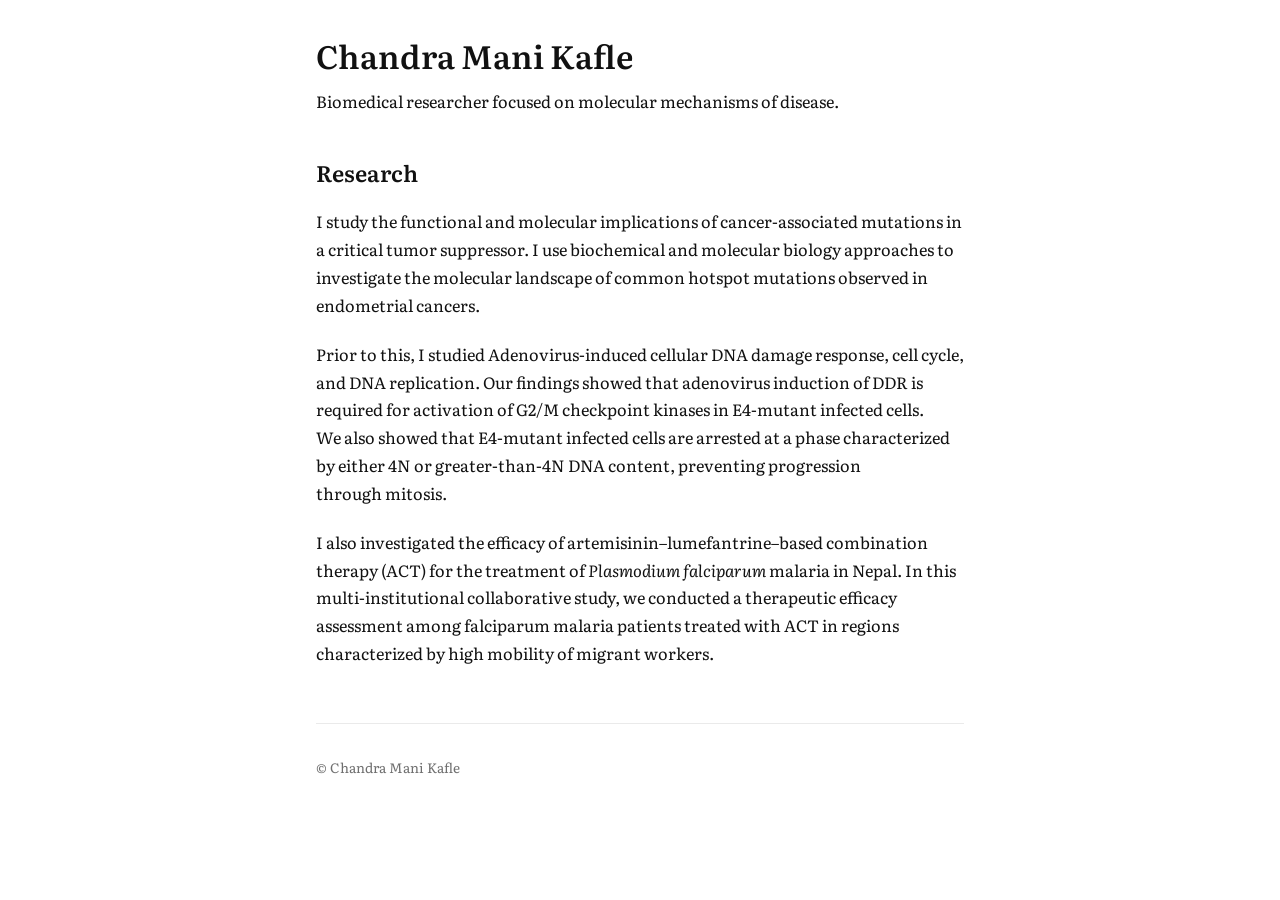
<file: index.html>
<!DOCTYPE html>
<html lang="en">
<head>
    <meta charset="UTF-8">
    <meta name="viewport" content="width=device-width, initial-scale=1">
    <title>Chandra Mani Kafle</title>
    <link rel="stylesheet" href="style.css">
    <!-- Google tag (gtag.js) -->
<script async src="https://www.googletagmanager.com/gtag/js?id=G-JZT0YB4MLN"></script>
<script>
  window.dataLayer = window.dataLayer || [];
  function gtag(){dataLayer.push(arguments);}
  gtag('js', new Date());

  gtag('config', 'G-JZT0YB4MLN');
</script>
    
    <script type="application/ld+json">
{
  "@context": "https://schema.org",
  "@type": "Person",
  "name": "Chandra Mani Kafle",
  "jobTitle": "Biomedical Researcher",
  "description": "Biomedical researcher studying cancer-associated mutations, tumor suppressor pathways, viral DNA damage response, and malaria drug efficacy.",
  "url": "https://chandramanikafle.com",
  "sameAs": [
    "https://scholar.google.com/citations?user=KxA_Fy4AAAAJ"
  ],
  "knowsAbout": [
    "Cancer biology",
    "Tumor suppressor genes",
    "Endometrial cancer",
    "DNA damage response",
    "Plasmodium falciparum",
    "Malaria drug efficacy"
  ]
}
</script>

</head>
<body>

<main>

    <header>
        <h1>Chandra Mani Kafle</h1>
        <p>
            Biomedical researcher focused on molecular mechanisms of disease.
        </p>
    </header>

    <section>
        <h2>Research</h2>

        <p>
            I study the functional and molecular implications of cancer-associated mutations in a
            critical tumor suppressor. I use biochemical and molecular biology approaches to
            investigate the molecular landscape of common hotspot mutations observed in
            endometrial cancers.
        </p>

        <p>
            Prior to this, I studied Adenovirus-induced cellular DNA damage response, cell cycle,
            and DNA replication. Our findings showed that adenovirus induction of DDR is required
            for activation of G2/M checkpoint kinases in E4-mutant infected cells. We also showed
            that E4-mutant infected cells are arrested at a phase characterized by either 4N or
            greater-than-4N DNA content, preventing progression through mitosis.
        </p>

  
        <p>
            I also investigated the efficacy of artemisinin–lumefantrine–based combination therapy
            (ACT) for the treatment of <i>Plasmodium falciparum</i> malaria in Nepal. In this
            multi-institutional collaborative study, we conducted a therapeutic efficacy
            assessment among falciparum malaria patients treated with ACT in regions characterized
            by high mobility of migrant workers.
        </p>

    </section>

    <footer>
        <p>© Chandra Mani Kafle</p>
    </footer>

</main>

</body>
</html>
</file>
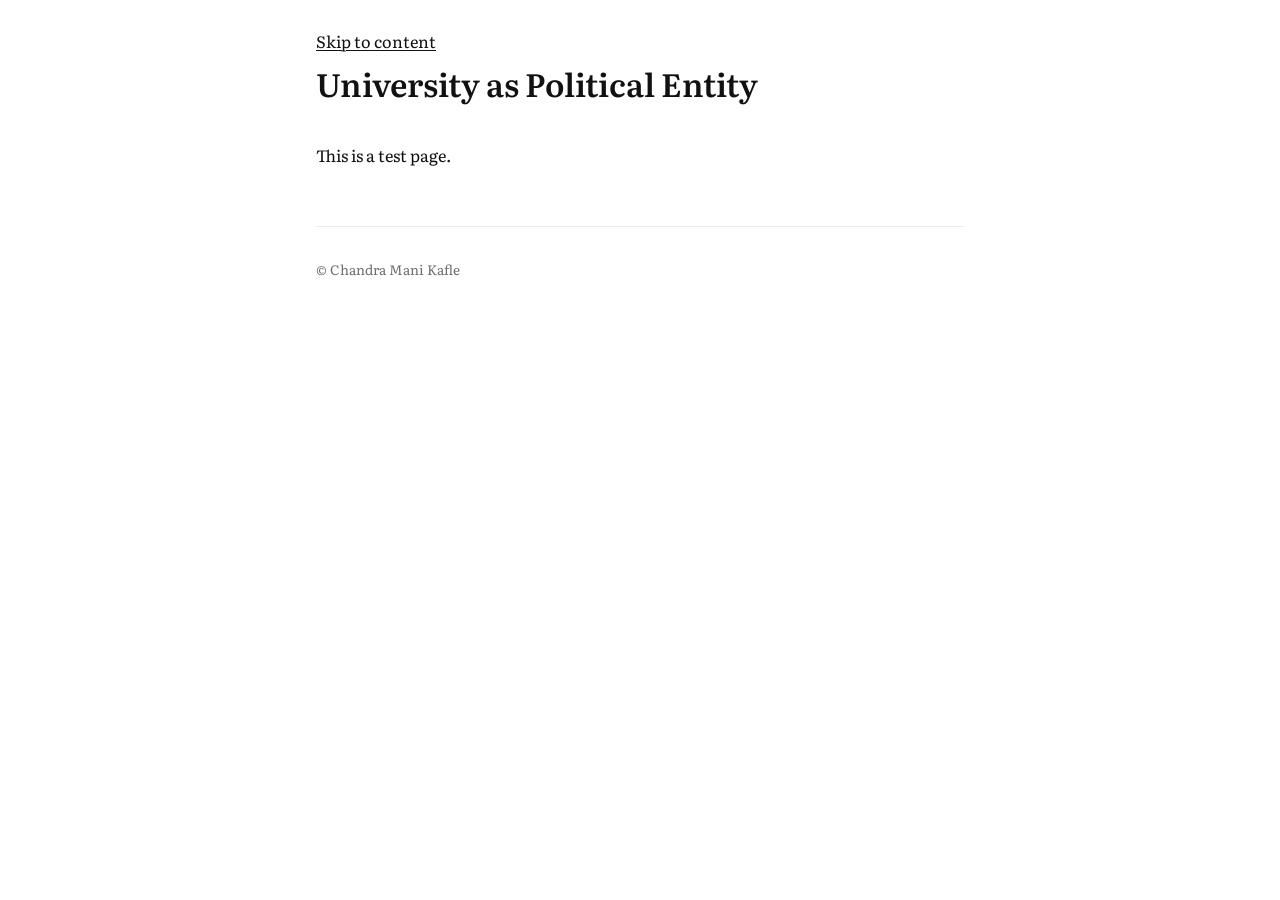
<file: testpage.html>
<!DOCTYPE html>
<html lang="en">
<head>
    <meta charset="UTF-8">
    <meta name="viewport" content="width=device-width, initial-scale=1">

    <title>This is a test page | Chandra Mani Kafle</title>

    <meta name="description" content="This is a test page">

    <link rel="canonical" href="https://chandramanikafle.com/testpage.html">

    <link rel="stylesheet" href="style.css">

    <!-- Google tag (gtag.js) -->
    <script async src="https://www.googletagmanager.com/gtag/js?id=G-JZT0YB4MLN"></script>
    <script>
      window.dataLayer = window.dataLayer || [];
      function gtag(){dataLayer.push(arguments);}
      gtag('js', new Date());
      gtag('config', 'G-JZT0YB4MLN');
    </script>

    <!-- Structured Data -->
    <script type="application/ld+json">
    {
      "@context": "https://schema.org",
      "@type": "Person",
      "@id": "https://chandramanikafle.com/#person",
      "name": "Chandra Mani Kafle",
      "jobTitle": "Biomedical Researcher",
      "url": "https://chandramanikafle.com",
      "sameAs": [
        "https://scholar.google.com/citations?user=KxA_Fy4AAAAJ"
      ]
    }
    </script>
</head>

<body>

<a href="#main" class="skip-link">Skip to content</a>

<main id="main">

    <header>
        <h1>University as Political Entity</h1>
    </header>

    <article>
<p> 
    This is a test page.
</p>
    </article>

    <footer>
        <p>© Chandra Mani Kafle</p>
    </footer>

</main>

</body>
</html>
</file>
<file: style.css>
@import url('https://fonts.googleapis.com/css2?family=Literata:opsz,wght@7..72,400;7..72,600&display=swap');

:root {
  color-scheme: light dark;
  --bg: #fff;
  --text: #111;
  --border: #ddd;
  --selection: rgba(0, 0, 0, 0.1);
}

@media (prefers-color-scheme: dark) {
  :root {
    --bg: #0f0f0f;
    --text: #e6e6e6;
    --border: #333;
    --selection: rgba(255, 255, 255, 0.15);
  }
}

body {
  margin: 0;
  margin-inline: auto;
  max-width: 72ch;

  padding-block: 1.75rem 3rem;
  padding-inline: clamp(1.5rem, 4vw, 3.5rem);

  font-family: "Literata", Georgia, serif;
  font-size: 1.02rem;
  line-height: 1.7;

  color: var(--text);
  background: var(--bg);

  text-wrap: pretty;
  hyphens: auto;
}

header {
  margin-bottom: 2rem;
}

header p {
  margin-top: 0.3rem;
}

h1 {
  font-size: clamp(1.75rem, 3vw, 2.0rem);
  font-weight: 600;
  margin-top: 0;
  margin-bottom: 0.35rem;
  text-wrap: balance;
}

h2 {
  font-size: 1.40rem;
  font-weight: 600;
  margin-top: 2.4rem;
  margin-bottom: 0.6rem;
  text-wrap: balance;
}

p {
  margin-bottom: 1.35rem;
}

ul {
  padding-left: 1.2rem;
  margin-bottom: 1.9rem;
}

li {
  margin-bottom: 1.1rem;
}

a {
  color: inherit;
  text-decoration: underline;
  text-decoration-thickness: 0.08em;
  text-underline-offset: 0.15em;
}

a:hover {
  text-decoration-thickness: 0.12em;
}

a:focus-visible {
  outline: 2px solid currentColor;
  outline-offset: 0.2em;
}

footer {
  margin-top: 3.5rem;
  padding-top: 1.1rem;
  border-top: 1px solid var(--border);
  font-size: 0.85rem;
  opacity: 0.6;
}

::selection {
  background: var(--selection);
}
</file>
